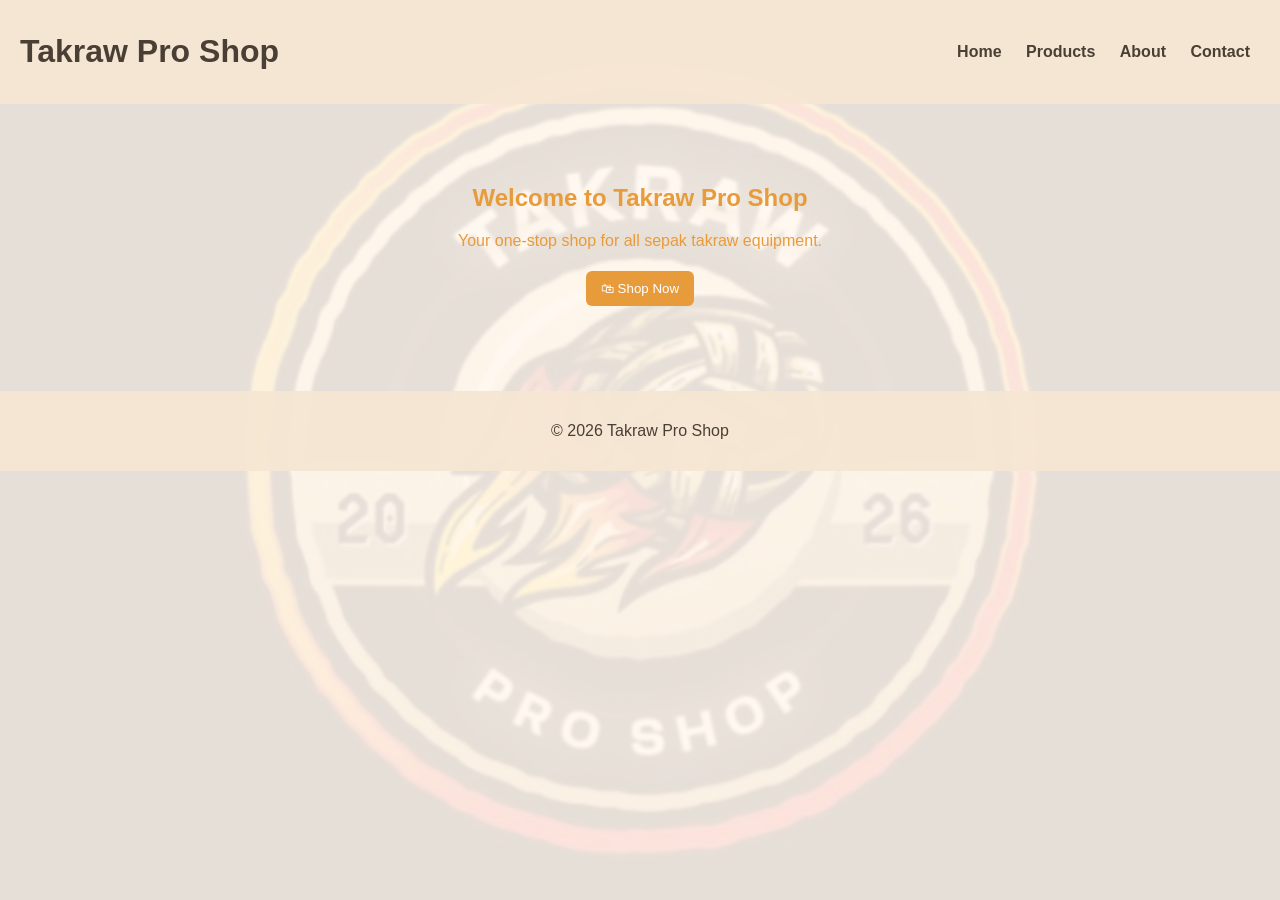
<file: index.html>
<!DOCTYPE html>
<html lang="en">
<head>
<meta charset="UTF-8">
<meta name="viewport" content="width=device-width, initial-scale=1.0">
<title>Takraw Pro Shop</title>
<link rel="stylesheet" href="style.css">
</head>
<body>

<header>
<h1>Takraw Pro Shop</h1>
<nav>
<a href="index.html">Home</a>
<a href="products.html">Products</a>
<a href="about.html">About</a>
<a href="contact.html">Contact</a>
</nav>
</header>

<main>
<section class="hero">
<h2>Welcome to Takraw Pro Shop</h2>
<p>Your one-stop shop for all sepak takraw equipment.</p>
<a href="products.html"><button>🛍 Shop Now</button></a>
</section>
</main>

<footer>
<p>© 2026 Takraw Pro Shop</p>
</footer>

</body>
</html>
</file>
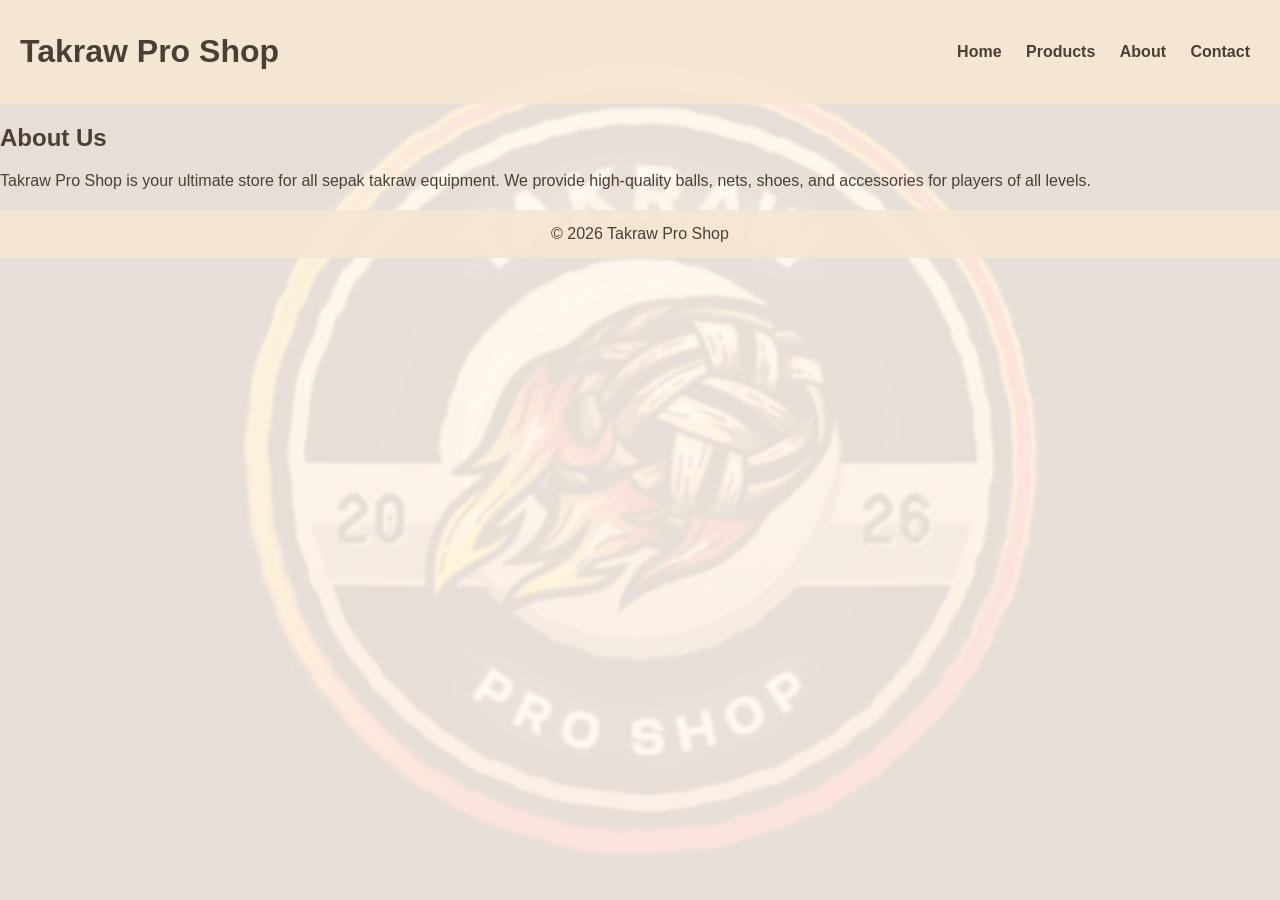
<file: about.html>
<!DOCTYPE html>
<html lang="en">
<head>
<meta charset="UTF-8">
<meta name="viewport" content="width=device-width, initial-scale=1.0">
<title>About - Takraw Pro Shop</title>
<link rel="stylesheet" href="style.css">
</head>
<body>
<header>
<h1>Takraw Pro Shop</h1>
<nav>
<a href="index.html">Home</a>
<a href="products.html">Products</a>
<a href="about.html">About</a>
<a href="contact.html">Contact</a>
</nav>
</header>

<main>
<h2>About Us</h2>
<p>Takraw Pro Shop is your ultimate store for all sepak takraw equipment. We provide high-quality balls, nets, shoes, and accessories for players of all levels.</p>
</main>

<footer>© 2026 Takraw Pro Shop</footer>
</body>
</html>
</file>
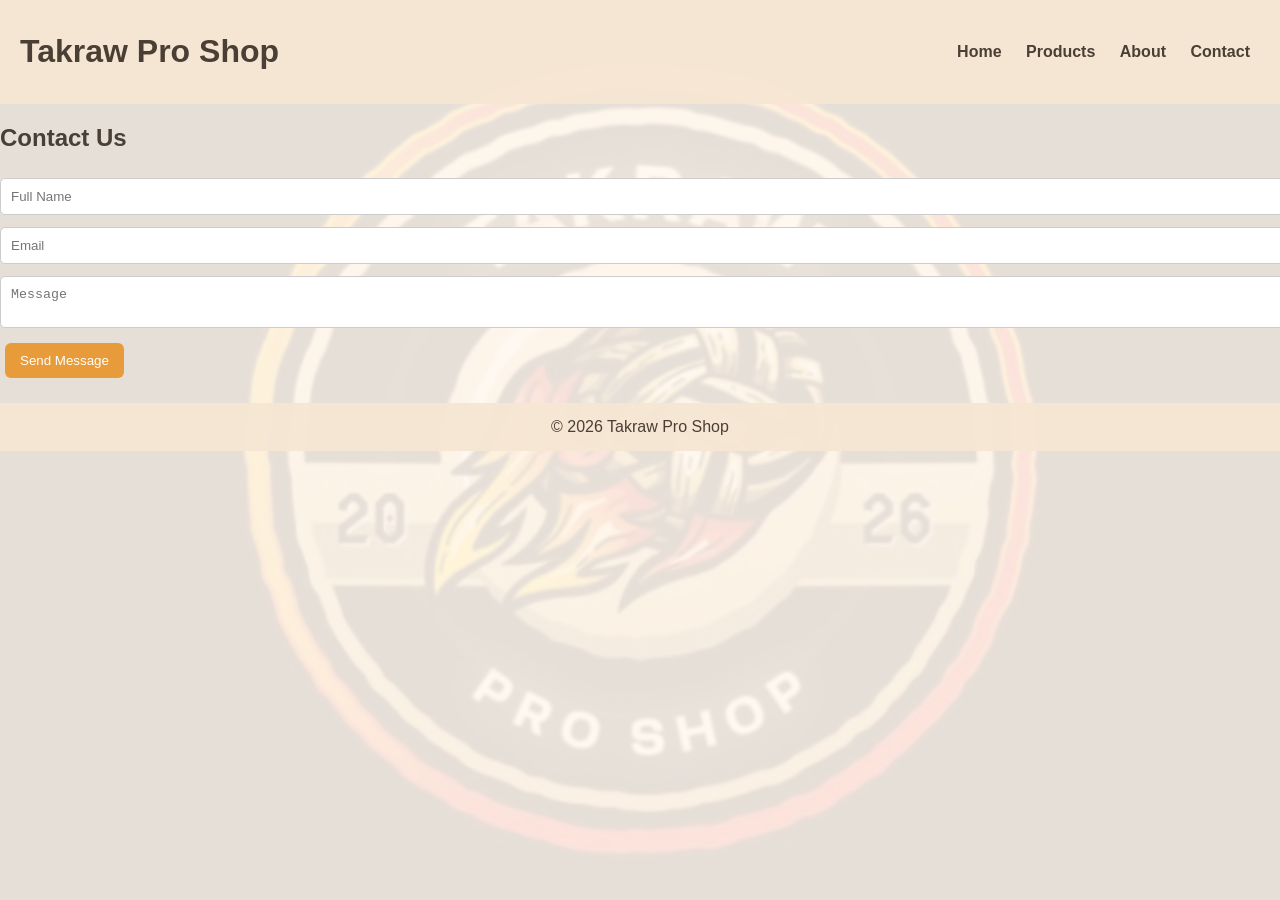
<file: contact.html>
<!DOCTYPE html>
<html lang="en">
<head>
<meta charset="UTF-8">
<meta name="viewport" content="width=device-width, initial-scale=1.0">
<title>Contact - Takraw Pro Shop</title>
<link rel="stylesheet" href="style.css">
</head>
<body>
<header>
<h1>Takraw Pro Shop</h1>
<nav>
<a href="index.html">Home</a>
<a href="products.html">Products</a>
<a href="about.html">About</a>
<a href="contact.html">Contact</a>
</nav>
</header>

<main>
<h2>Contact Us</h2>
<form>
<input type="text" placeholder="Full Name" required>
<input type="email" placeholder="Email" required>
<textarea placeholder="Message" required></textarea>
<button type="submit">Send Message</button>
</form>
</main>

<footer>© 2026 Takraw Pro Shop</footer>
</body>
</html>
</file>
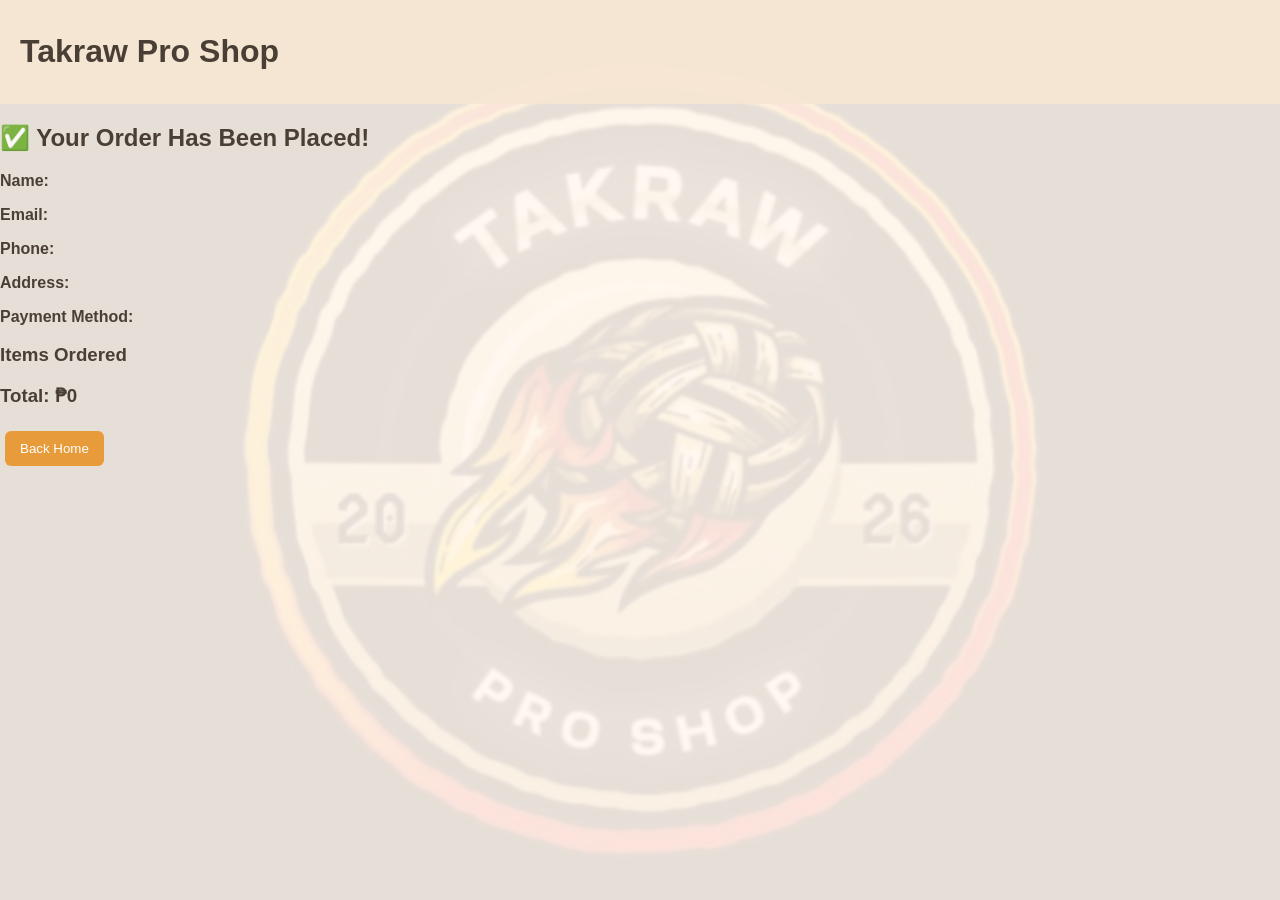
<file: order.html>
<!DOCTYPE html>
<html lang="en">
<head>
<meta charset="UTF-8">
<meta name="viewport" content="width=device-width, initial-scale=1.0">
<title>Order Confirmation</title>
<link rel="stylesheet" href="style.css">
</head>
<body>

<header><h1>Takraw Pro Shop</h1></header>

<main class="order-result">
<h2>✅ Your Order Has Been Placed!</h2>

<p><b>Name:</b> <span id="resName"></span></p>
<p><b>Email:</b> <span id="resEmail"></span></p>
<p><b>Phone:</b> <span id="resPhone"></span></p>
<p><b>Address:</b> <span id="resAddress"></span></p>
<p><b>Payment Method:</b> <span id="resPayment"></span></p>

<h3>Items Ordered</h3>
<ul id="resItems"></ul>
<h3>Total: ₱<span id="resTotal"></span></h3>

<a href="index.html"><button>Back Home</button></a>
</main>

<script>
document.getElementById("resName").textContent = localStorage.getItem("orderName");
document.getElementById("resEmail").textContent = localStorage.getItem("orderEmail");
document.getElementById("resPhone").textContent = localStorage.getItem("orderPhone");
document.getElementById("resAddress").textContent = localStorage.getItem("orderAddress");
document.getElementById("resPayment").textContent = localStorage.getItem("orderPayment");

let cart = JSON.parse(localStorage.getItem("orderCart")) || [];
let resItems = document.getElementById("resItems");
let total = 0;

cart.forEach(item=>{
let li = document.createElement("li");
li.textContent = `${item.name} ${item.color? "(" + item.color + ")" : ""} x ${item.qty} = ₱${item.price*item.qty}`;
resItems.appendChild(li);
total += item.price*item.qty;
});

document.getElementById("resTotal").textContent = total;
</script>

</body>
</html>
</file>
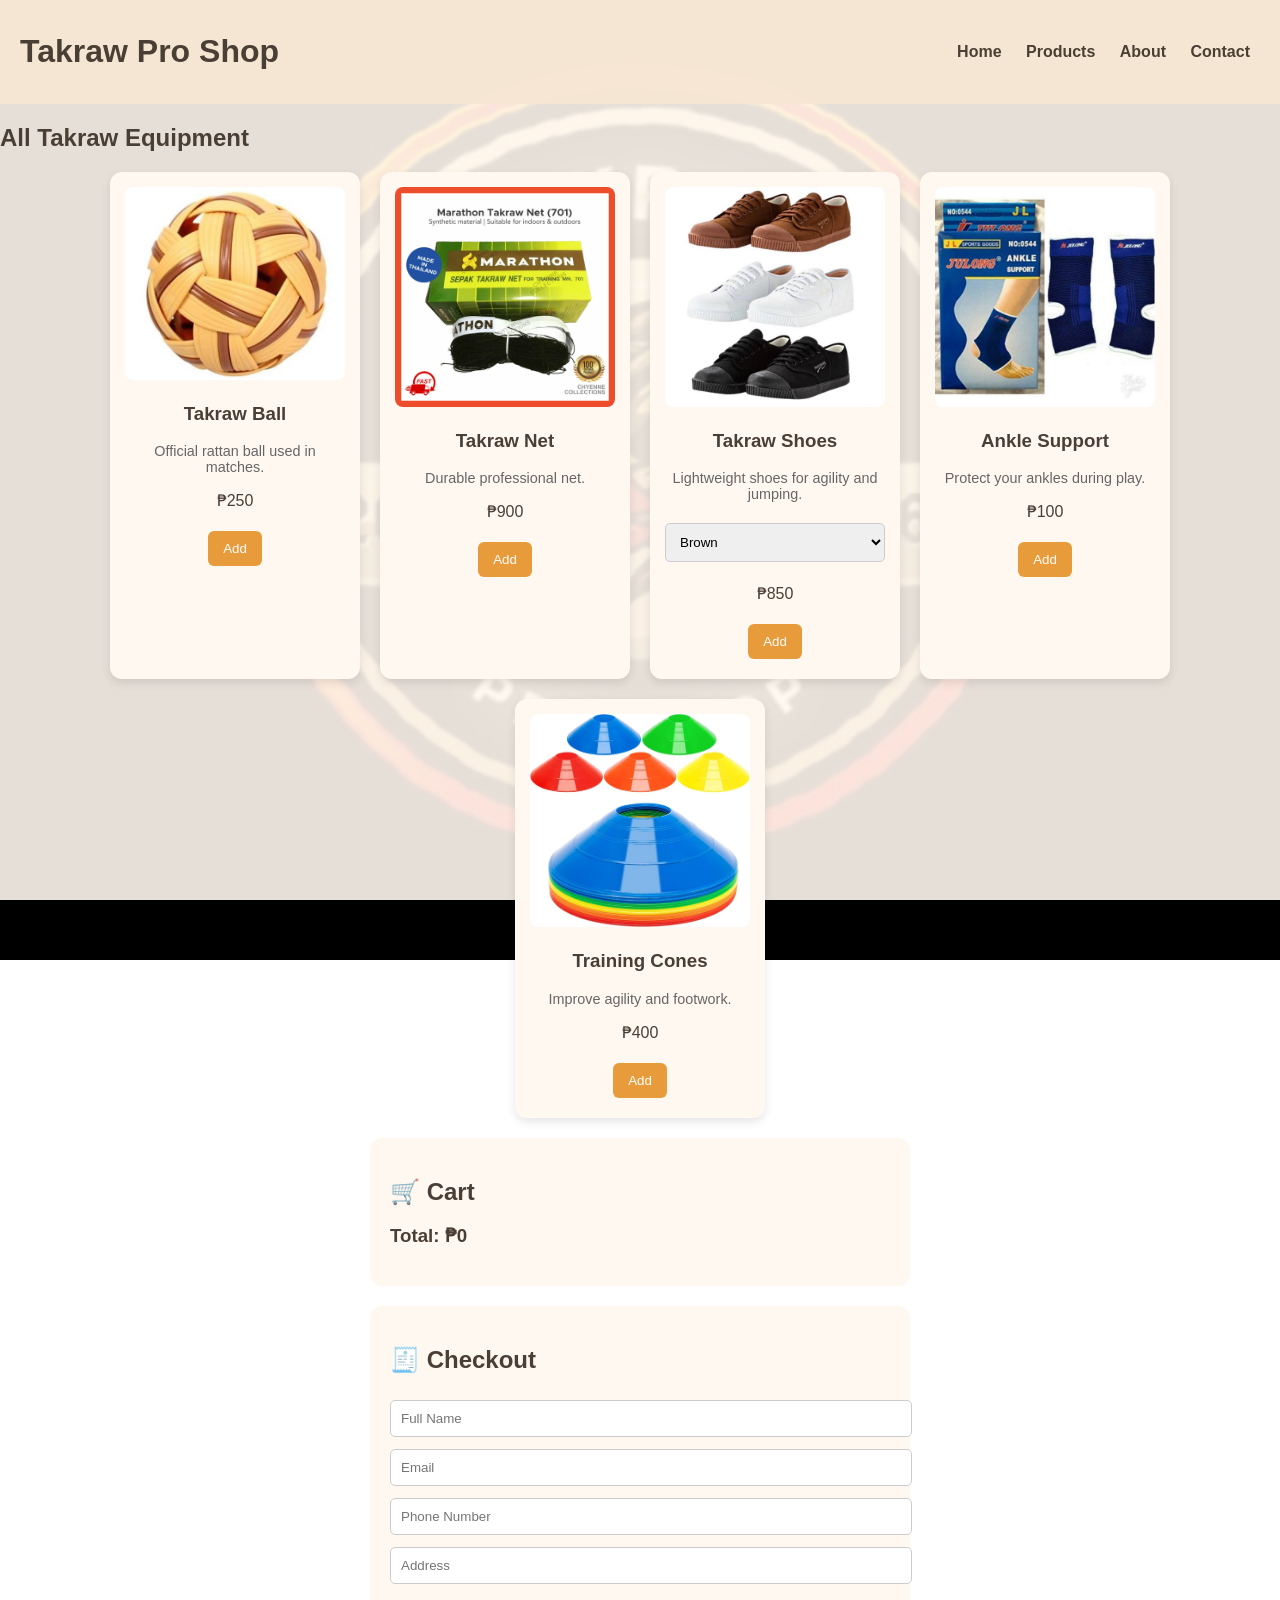
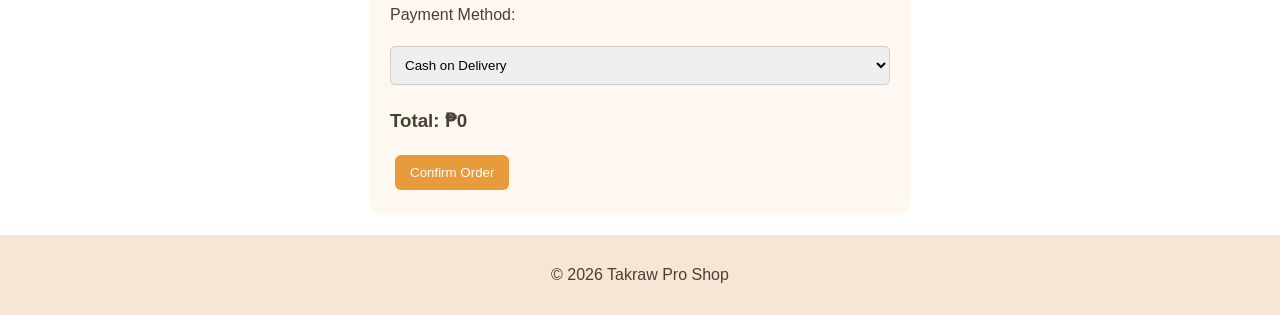
<file: products.html>
<!DOCTYPE html>
<html lang="en">
<head>
<meta charset="UTF-8">
<meta name="viewport" content="width=device-width, initial-scale=1.0">
<title>Products - Takraw Pro Shop</title>
<link rel="stylesheet" href="style.css">
</head>
<body>

<header>
<h1>Takraw Pro Shop</h1>
<nav>
<a href="index.html">Home</a>
<a href="products.html">Products</a>
<a href="about.html">About</a>
<a href="contact.html">Contact</a>
</nav>
</header>

<main>
<h2>All Takraw Equipment</h2>

<div class="products">

<div class="product">
<img src="images/takraw-ball.jpg" alt="Takraw Ball">
<h3>Takraw Ball</h3>
<p class="desc">Official rattan ball used in matches.</p>
<p>₱250</p>
<button onclick="addToCart('Takraw Ball',250)">Add</button>
</div>

<div class="product">
<img src="images/takraw-net.jpg" alt="Takraw Net">
<h3>Takraw Net</h3>
<p class="desc">Durable professional net.</p>
<p>₱900</p>
<button onclick="addToCart('Takraw Net',900)">Add</button>
</div>

<div class="product">
<img src="images/takraw-shoes.jpg" alt="Takraw Shoes">
<h3>Takraw Shoes</h3>
<p class="desc">Lightweight shoes for agility and jumping.</p>
<select id="shoeColor">
<option>Brown</option>
<option>Black</option>
<option>White</option>
</select>
<p>₱850</p>
<button onclick="addToCart('Takraw Shoes',850,document.getElementById('shoeColor').value)">Add</button>
</div>

<div class="product">
<img src="images/ankle-support.jpg" alt="Ankle Support">
<h3>Ankle Support</h3>
<p class="desc">Protect your ankles during play.</p>
<p>₱100</p>
<button onclick="addToCart('Ankle Support',100)">Add</button>
</div>

<div class="product">
<img src="images/training-cones.jpg" alt="Training Cones">
<h3>Training Cones</h3>
<p class="desc">Improve agility and footwork.</p>
<p>₱400</p>
<button onclick="addToCart('Training Cones',400)">Add</button>
</div>

</div>

<section class="cart">
<h2>🛒 Cart</h2>
<ul id="cartList"></ul>
<h3>Total: ₱<span id="total">0</span></h3>
</section>

<section class="checkout">
<h2>🧾 Checkout</h2>
<form onsubmit="placeOrder(event)">
<input type="text" id="name" placeholder="Full Name" required>
<input type="email" id="email" placeholder="Email" required>
<input type="text" id="phone" placeholder="Phone Number" required>
<input type="text" id="address" placeholder="Address" required>

<p>Payment Method:</p>
<select id="payment" required>
<option value="cod">Cash on Delivery</option>
</select>

<ul id="orderSummary"></ul>
<h3>Total: ₱<span id="checkoutTotal">0</span></h3>
<button type="submit">Confirm Order</button>
</form>
</section>

</main>

<footer>
<p>© 2026 Takraw Pro Shop</p>
</footer>

<script>
let cart = JSON.parse(localStorage.getItem("cart")) || [];

function saveCart(){ localStorage.setItem("cart", JSON.stringify(cart)); }

function addToCart(name, price, color=""){
let item = cart.find(i=>i.name===name && i.color===color);
if(item){item.qty++;}else{cart.push({name,price,qty:1,color});}
saveCart(); renderCart();
}

function renderCart(){
let cartList=document.getElementById("cartList");
let summary=document.getElementById("orderSummary");
let total=0;
cartList.innerHTML=""; summary.innerHTML="";
cart.forEach((item,i)=>{
let li=document.createElement("li");
li.innerHTML=`${item.name} ${item.color? "(" + item.color + ")" : ""} x ${item.qty} 
<button onclick="changeQty(${i},1)">➕</button>
<button onclick="changeQty(${i},-1)">➖</button>
<button onclick="removeItem(${i})">❌</button>`;
cartList.appendChild(li);
let li2=document.createElement("li");
li2.textContent=`${item.name} ${item.color? "(" + item.color + ")" : ""} x ${item.qty} = ₱${item.price*item.qty}`;
summary.appendChild(li2);
total+=item.price*item.qty;
});
document.getElementById("total").textContent=total;
document.getElementById("checkoutTotal").textContent=total;
}

function changeQty(i,amt){ cart[i].qty+=amt; if(cart[i].qty<=0) cart.splice(i,1); saveCart(); renderCart(); }
function removeItem(i){ cart.splice(i,1); saveCart(); renderCart(); }

function placeOrder(e){
e.preventDefault();
if(cart.length===0){ alert("Cart empty!"); return; }

localStorage.setItem("orderName", document.getElementById("name").value);
localStorage.setItem("orderEmail", document.getElementById("email").value);
localStorage.setItem("orderPhone", document.getElementById("phone").value);
localStorage.setItem("orderAddress", document.getElementById("address").value);
localStorage.setItem("orderPayment", document.getElementById("payment").value);
localStorage.setItem("orderCart", JSON.stringify(cart));
localStorage.removeItem("cart");

window.location.href="order.html";
}

renderCart();
</script>

</body>
</html>
</file>
<file: style.css>
body {
    margin: 0;
    font-family: 'Arial', sans-serif;
    color: #4A3F35;

    background: url('images/logo.jpg') no-repeat center center fixed;
    background-size: cover;

    position: relative;
    z-index: 0;
}

/* Soft overlay (more pleasant) */
body::before {
    content: "";
    position: fixed;
    top: 0; left: 0; right: 0; bottom: 0;
    background: rgba(255,248,240,0.9); /* soft cream */
    z-index: -1;
}

/* HEADER */
header {
    background: rgba(246,230,211,0.95); /* soft beige */
    color: #4A3F35;
    padding: 12px 20px;

    display: flex;
    align-items: center;
    justify-content: space-between;

    position: sticky;
    top: 0;
    z-index: 10;
}

/* LOGO LEFT */
.logo {
    display: flex;
    align-items: center;
    gap: 10px;
}

.logo img {
    width: 45px;
    height: 45px;
    border-radius: 50%;
}

.logo h1 {
    font-size: 18px;
    margin: 0;
}

/* NAV */
header nav a {
    color: #4A3F35;
    margin: 0 10px;
    text-decoration: none;
    font-weight: 600;
    transition: 0.3s;
}

header nav a:hover {
    color: #E89B3A;
}

/* BUTTONS */
button {
    padding: 10px 15px;
    background: #E89B3A;
    color: white;
    border: none;
    border-radius: 6px;
    cursor: pointer;
    margin: 5px;
    transition: 0.3s;
}

button:hover {
    background: #d17f20;
    transform: scale(1.05);
}

/* HERO */
.hero {
    text-align: center;
    padding: 60px 20px;
    color: #E89B3A;
}

/* PRODUCTS */
.products {
    display: flex;
    flex-wrap: wrap;
    gap: 20px;
    justify-content: center;
    margin: 20px;
}

.product {
    background: #FFF8F0;
    padding: 15px;
    border-radius: 12px;
    text-align: center;
    width: 220px;
    box-shadow: 0 4px 10px rgba(0,0,0,0.1);
    transition: 0.3s;
}

.product:hover {
    transform: translateY(-5px);
    box-shadow: 0 8px 18px rgba(0,0,0,0.15);
}

.product img {
    width: 100%;
    border-radius: 8px;
}

.product .desc {
    font-size: 0.9rem;
    color: #666;
}

/* CART */
.cart, .checkout {
    background: #FFF8F0;
    padding: 20px;
    margin: 20px auto;
    border-radius: 12px;
    width: 90%;
    max-width: 500px;
}

/* INPUTS */
input, select, textarea {
    width: 100%;
    padding: 10px;
    margin: 6px 0;
    border-radius: 5px;
    border: 1px solid #ccc;
}

/* FOOTER */
footer {
    text-align: center;
    padding: 15px;
    background: rgba(246,230,211,0.95);
    color: #4A3F35;
    margin-top: 20px;
}

/* MOBILE */
@media(max-width:768px){
    .products {
        flex-direction: column;
        align-items: center;
    }

    header {
        flex-direction: column;
        gap: 10px;
    }
}
</file>
